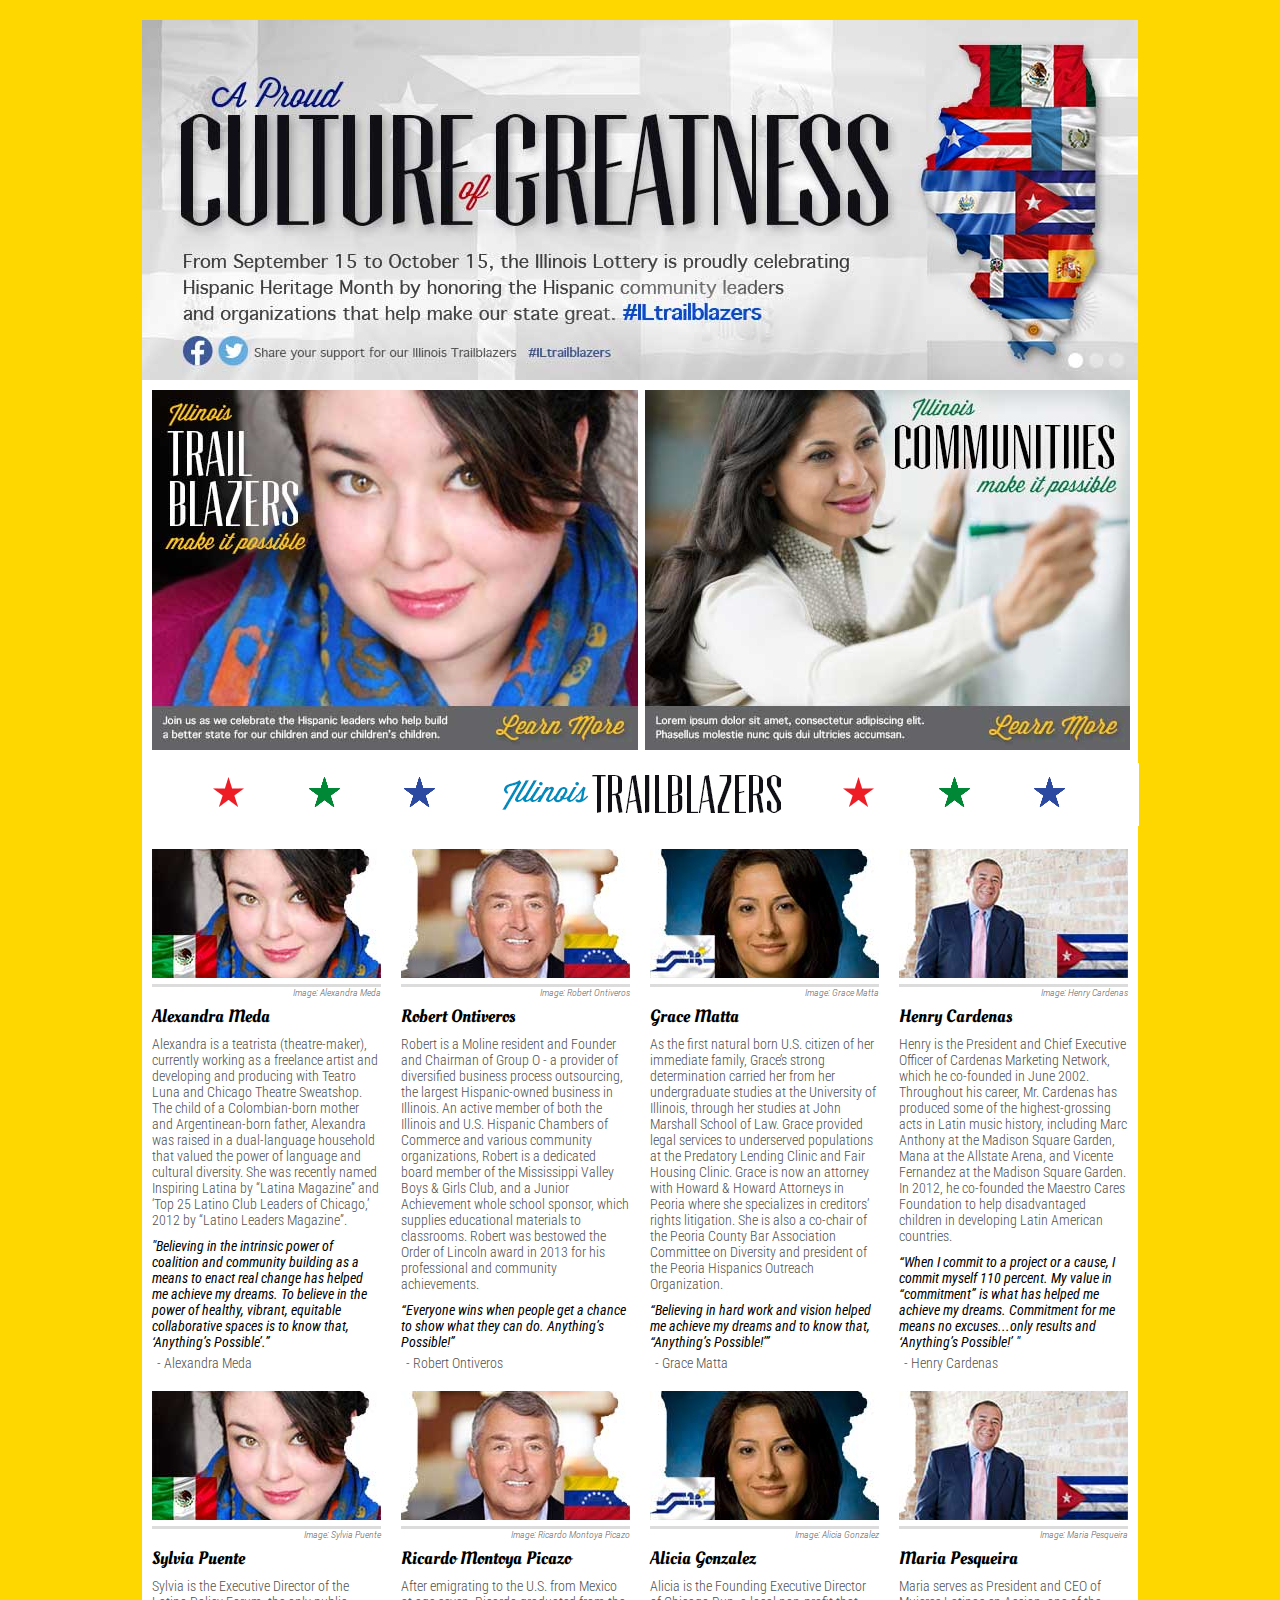
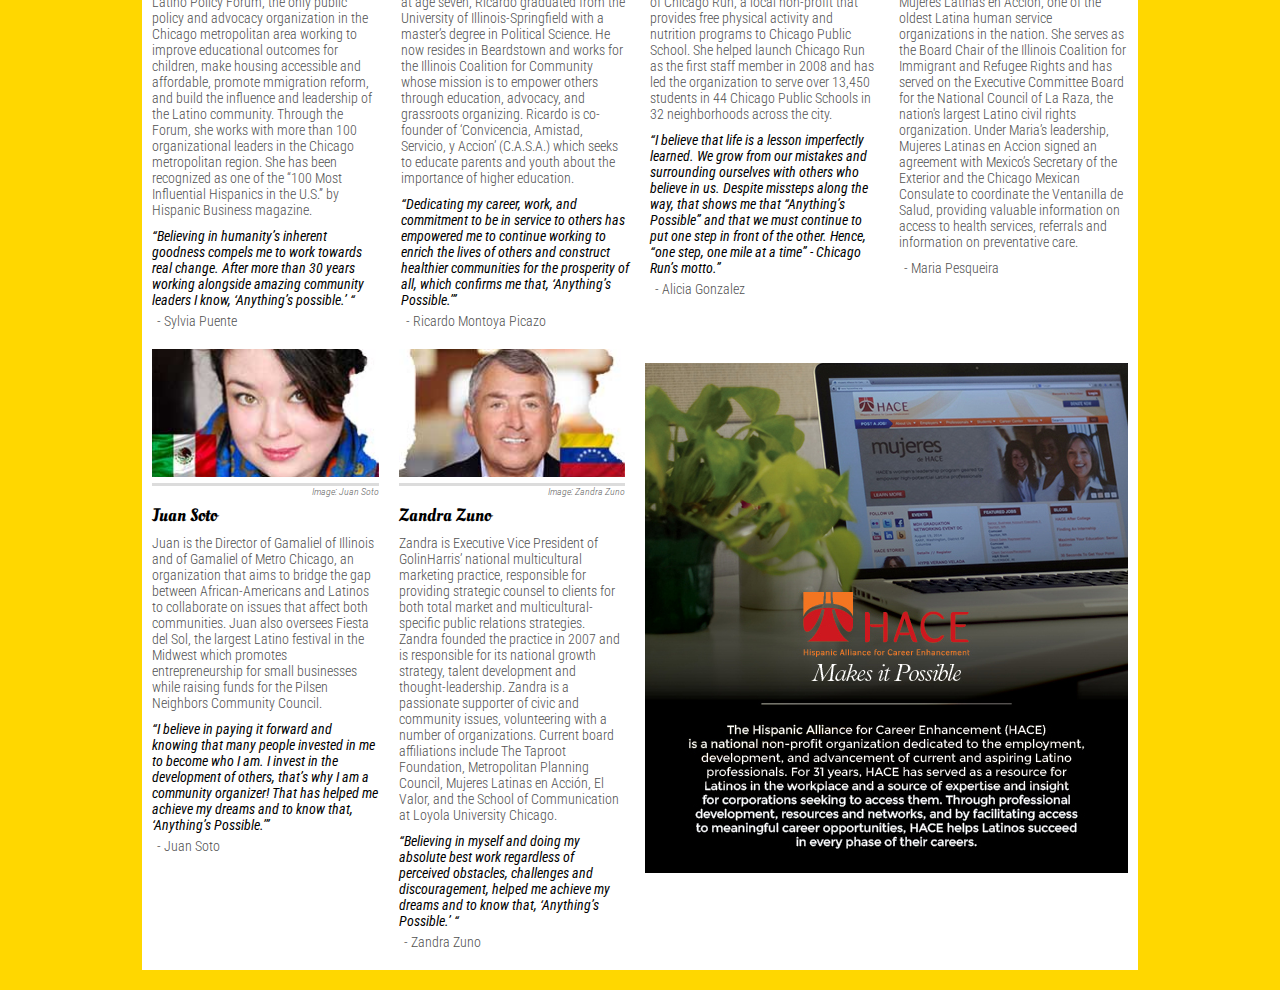
<file: index.html>
<!doctype html>

    <!--[if lt IE 7]><html class="no-js lt-ie9 lt-ie8 lt-ie7" lang="en"><![endif]-->
    <!--[if IE 7]><html class="no-js lt-ie9 lt-ie8" lang="en"><![endif]-->
    <!--[if IE 8]><html class="no-js lt-ie9" lang="en"><![endif]-->
    <!--[if gt IE 8]><!--><html class="no-js" lang="en"><!--<![endif]--><head>
        <meta charset="utf-8">
        <meta http-equiv="X-UA-Compatible" content="IE=edge,chrome=1">
        
        <title></title>
        
        <meta name="description" content="">
        <meta name="viewport" content="width=device-width">
        
        <!--Facebook Metadata /-->
        <meta property="fb:page_id" content="" />
        <meta property="og:image" content="" />
        <meta property="og:description" content=""/>
        <meta property="og:title" content=""/>
        
        <!--Google+ Metadata /-->
        <meta itemprop="name" content="">
        <meta itemprop="description" content="">
        <meta itemprop="image" content="">
    
        <!-- Mobile viewport optimized: j.mp/bplateviewport -->
        <meta name="viewport" content="width=device-width,initial-scale=1">
        
        <link href='http://fonts.googleapis.com/css?family=Oleo+Script' rel='stylesheet' type='text/css'>
        
        <!--link rel="stylesheet" type="text/css" href="css/style.css" />
        <link rel="stylesheet/less" type="text/css" href="css/style.less" /-->
        <link rel="stylesheet" type="text/css" href="css/history_month.css" />
        
        <script src="js/less-1.4.2.min.js"></script>
        
        <script type="text/javascript">
            <!--
            var image1=new Image()
            image1.src="images/slider_01.jpg"
            var image2=new Image()
            image2.src="images/slider_02.jpg"
            var image3=new Image()
            image3.src="images/slider_03.jpg"
            //-->
        </script>
        
        
        
    </head>
    
   	<body style="background-color: #ffd700;">
    
        <div id="holder-content" style="width:996px; margin:20px auto 0 auto; background:white;">
            
            <!-- NEW CODE STARTS HERE -->
            <div class="page-hisory-month history-asian">
                
                <!-- SLIDE SHOW -->
                <div class="holder-slide-show">
                    <img src="images/slider_01.jpg" name="slide" width="996" height="360" />
                </div>
                <!-- SLIDE SHOW END -->
                <script>
                    <!--
                    //variable that will increment through the images
                    var step=1
                    function slideit(){
                        //if browser does not support the image object, exit.
                        if (!document.images)
                        return
                        document.images.slide.src=eval("image"+step+".src")
                        if (step<3)
                        step++
                        else
                        step=1
                        //call function "slideit()" every 4 seconds
                        setTimeout("slideit()",4500)
                    }
                    slideit()
                    //-->
                </script>
                <div class="padding-l">

                    <div class="holder-2-col">
                        <div class="col col-1">
                            <div class="padding-r">
                                <a href="#communities"><img src="images/pod1_traiblazer.jpg" alt="communities make it possible"/></a>                                
                            </div>
                        </div>
                        <div class="col col-1">
                            <div class="padding-r">
                                <a href="#trailblazers"><img src="images/pod2_communities.jpg" alt="illinois retailers make it possible"/></a>
                            </div>
                        </div>
                        <div class="clear"></div>
                    </div><!-- end .holder-3-col -->
                
                
                    <div class="holder-content">
                    <div class="row">
                        <img src="images/header_trailblazers.gif" alt="illinois retailers make it possible"/>
                        </div>
                        <div class="row">
                            <div class="col post">
                                <div class="padding-r">
                                    <div class="thumb"><img class="full" src="images/trail_01.jpg" alt="Alexandra Meda"/></div>
                                    <span class="cred">Image: Alexandra Meda</span>
                                    <h3>Alexandra Meda</h3>
                                    Alexandra is a teatrista (theatre-maker), currently working as a freelance artist and developing and producing with Teatro Luna and Chicago Theatre Sweatshop. The child of a Colombian-born mother and Argentinean-born father, Alexandra was raised in a dual-language household that valued the power of language and cultural  diversity. She was recently named Inspiring Latina by &ldquo;Latina Magazine&rdquo; and &lsquo;Top 25 Latino Club Leaders of Chicago,&rsquo; 2012 by &ldquo;Latino Leaders Magazine&rdquo;.
                                    <em>"Believing in the intrinsic power of coalition and community building as a means to enact real change has helped me achieve my dreams. To believe in the power of healthy, vibrant, equitable collaborative spaces is to know that, &lsquo;Anything&rsquo;s Possible&rsquo;.&rdquo;</em>
                                    <div class="auth">- Alexandra Meda</div>
                                </div>
                            </div>
                            
                            <div class="col post">
                                <div class="padding-r">
                                    <div class="thumb"><img class="full" src="images/trail_02.jpg" alt="Robert Ontiveros "/></div>
                                    <span class="cred">Image: Robert Ontiveros </span>
                                    <h3>Robert Ontiveros</h3>
                                    Robert is a Moline resident and Founder and Chairman of Group O - a provider of diversified business process outsourcing,  the largest Hispanic-owned business in Illinois. An active member of both the Illinois and U.S. Hispanic Chambers of Commerce and various community organizations, Robert  is a dedicated  board member of the Mississippi Valley Boys & Girls Club, and a Junior Achievement whole school sponsor, which supplies educational materials to classrooms. Robert was bestowed the Order of Lincoln award in 2013 for his professional and community achievements.
                                    <em>&ldquo;Everyone wins when people get a chance to show what they can do. Anything&rsquo;s Possible!&rdquo; </em>
                                    <div class="auth">- Robert Ontiveros </div>                                    
                                </div>
                            </div>
                            
                            <div class="col post">
                                <div class="padding-r">
                                    <div class="thumb"><img class="full" src="images/trail_03.jpg" alt="Grace Matta"/></div>
                                    <span class="cred">Image: Grace Matta</span>
                                    <h3>Grace Matta</h3>
                                    As the first natural born U.S. citizen of her immediate family, Grace&rsquo;s strong determination carried her from her undergraduate studies at the University of Illinois, through her studies at John Marshall School of Law.  Grace provided legal services to underserved populations at the Predatory Lending Clinic and Fair Housing Clinic. Grace is now an attorney with Howard & Howard Attorneys in Peoria where she specializes in creditors&rsquo; rights litigation. She is also a co-chair of the Peoria County Bar Association Committee on Diversity and president of the Peoria Hispanics Outreach Organization. 
                                    <em>&ldquo;Believing in hard work and vision helped me achieve my dreams and to know that, &ldquo;Anything&rsquo;s Possible!&rsquo;&rdquo;</em>
                                    <div class="auth">- Grace Matta</div>
                                </div>
                            </div>
                            
                            <div class="col post">
                                <div class="padding-r">
                                    <div class="thumb"><img class="full" src="images/trail_04.jpg" alt="Henry Cardenas"/></div>
                                    <span class="cred">Image: Henry Cardenas</span>
                                    <h3>Henry Cardenas</h3>
                                    Henry is the President and Chief Executive Officer of Cardenas Marketing Network, which he co-founded in June 2002. Throughout his career, Mr. Cardenas has produced some of the highest-grossing acts in Latin music history, including Marc Anthony at the Madison Square Garden, Mana at the Allstate Arena, and Vicente Fernandez at the Madison Square Garden. In 2012, he co-founded the Maestro Cares Foundation to help disadvantaged children in developing Latin American countries.  
                                    <em>&ldquo;When I commit to a project or a cause, I commit myself 110 percent.  My value in &ldquo;commitment&rdquo; is what has helped me achieve my dreams.  Commitment for me means no excuses...only results and &lsquo;Anything&rsquo;s Possible!&rsquo; "</em>
                                    <div class="auth">- Henry Cardenas</div>
                                </div>
                            </div>                          
                            
                            <div class="clear"></div>
                        </div><!-- end .row -->
                        
                        <div class="row">
                            
                            <div class="col post">
                                <div class="padding-r">
                                    <div class="thumb">
                                        <img class="full" src="images/trail_05.jpg" alt="Sylvia Puente"/>
                                    </div>
                                    <span class="cred">Image: Sylvia Puente</span>
                                    <h3>Sylvia Puente</h3>
                                    Sylvia is the Executive Director of the Latino Policy Forum, the only public policy and advocacy organization in the Chicago metropolitan area working to improve educational outcomes for children, make housing accessible and affordable, promote mmigration reform, and build the influence and leadership of the Latino community. Through the Forum, she works with more than 100 organizational leaders in the Chicago metropolitan region. She has been recognized as one of the &ldquo;100 Most Influential Hispanics in the U.S.&rdquo; by Hispanic Business magazine.
                                    <em>&ldquo;Believing in humanity&rsquo;s inherent goodness compels me to work towards real change. After more than 30 years working alongside amazing community leaders I know, &lsquo;Anything&rsquo;s possible.&rsquo; &ldquo;</em>
                                    <div class="auth">- Sylvia Puente</div>                                    
                                </div>
                            </div>
                            
                            <div class="col post">
                                <div class="padding-r">
                                    <div class="thumb"><img class="full" src="images/trail_06.jpg" alt="Ricardo Montoya Picazo"/></div>
                                    <span class="cred">Image: Ricardo Montoya Picazo</span>
                                    <h3>Ricardo Montoya Picazo</h3>
                                    After emigrating to the U.S. from Mexico at age seven, Ricardo graduated from the University of Illinois-Springfield with a master&rsquo;s degree in Political Science. He now resides in Beardstown and works for the Illinois Coalition for Community whose mission is to empower others through education, advocacy, and grassroots organizing. Ricardo is co-founder of &lsquo;Convicencia, Amistad, Servicio, y Accion&rsquo; (C.A.S.A.) which seeks to educate parents and youth about the importance of higher education. 
                                    <em>&ldquo;Dedicating my career, work, and commitment to be in service to others has empowered me to continue working to enrich the lives of others and construct healthier communities for the prosperity of all, which confirms me that, &lsquo;Anything&rsquo;s Possible.&rsquo;&rdquo; </em>
                                    <div class="auth">- Ricardo Montoya Picazo</div>
                                </div>
                            </div>
                            
                            <div class="col post">
                                <div class="padding-r">
                                    <div class="thumb"><img class="full" src="images/trail_07.jpg" alt="Alicia Gonzalez"/></div>
                                    <span class="cred">Image: Alicia Gonzalez</span>
                                    <h3>Alicia Gonzalez</h3>
                                    Alicia is the Founding Executive Director of Chicago Run, a local non-profit that provides free physical activity and nutrition programs to Chicago Public School.  She helped launch Chicago Run as the first staff member in 2008 and has led the organization to serve over 13,450 students in 44 Chicago Public Schools in 32 neighborhoods across the city.
                                    <em>&ldquo;I believe that life is a lesson imperfectly learned. We grow from our mistakes and surrounding ourselves with others who believe in us. Despite missteps along the way, that shows me that &ldquo;Anything&rsquo;s Possible&rdquo; and that we must continue to put one step in front of the other.  Hence, &ldquo;one step, one mile at a time&rdquo; - Chicago Run&rsquo;s motto.&rdquo; </em>
                                    <div class="auth">- Alicia Gonzalez</div>                                   
                                </div>
                            </div>
                            
                            <div class="col post">
                                <div class="padding-r">
                                    <div class="thumb"><img class="full" src="images/trail_08.jpg" alt="Maria Pesqueira"/></div>
                                    <span class="cred">Image: Maria Pesqueira</span>
                                    <h3>Maria Pesqueira</h3>
                                    Maria serves as President and CEO of Mujeres Latinas en Accion, one of the oldest Latina human service organizations in the nation. She serves as the Board Chair of the Illinois Coalition for Immigrant and Refugee Rights and has served on the Executive Committee Board for the National Council of La Raza, the nation's largest Latino civil rights organization. Under Maria&rsquo;s leadership, Mujeres Latinas en Accion signed an agreement with Mexico&rsquo;s Secretary of the Exterior and the Chicago Mexican Consulate to coordinate the Ventanilla de Salud, providing valuable information on access to health services, referrals and information on preventative care.
                                    <em></em>
                                    <div class="auth">- Maria Pesqueira</div>
                                </div>
                            </div>
                            
                            <div class="clear"></div>
                        </div><!-- end .row -->
                        
                        <div class="row" style="width:100% !important;">
                        
                            <div class="col post">
                                <div class="padding-r">
                                    <div class="thumb"><img class="full" src="images/trail_09.jpg" alt="Juan Soto"/></div>
                                    <span class="cred">Image: Juan Soto</span>
                                    <h3>Juan Soto</h3>
                                    Juan is the Director of Gamaliel of Illinois and of Gamaliel of Metro Chicago, an organization that aims to bridge the gap between African-Americans and Latinos to collaborate on issues that affect both communities. Juan also oversees Fiesta del Sol, the largest Latino festival in the Midwest which promotes entrepreneurship for small businesses while raising funds for  the Pilsen Neighbors Community Council.
                                    <em>&ldquo;I believe in paying it forward and knowing that many people invested in me to become who I am. I invest in the development of others, that&rsquo;s why I am a community organizer! That has helped me achieve my dreams and to know that, &lsquo;Anything&rsquo;s Possible.&rsquo;&rdquo;</em>
                                    <div class="auth">- Juan Soto</div>
                                </div>
                            </div>
                            
                            <div class="col post">
                                <div class="padding-r">
                                    <div class="thumb"><img class="full" src="images/trail_10.jpg" alt="Zandra Zuno"/></div>
                                    <span class="cred">Image: Zandra Zuno</span>
                                    <h3>Zandra Zuno</h3>
                                    Zandra is Executive Vice President of GolinHarris&rsquo; national multicultural marketing practice, responsible for providing strategic counsel to clients for both total market and multicultural-specific public relations strategies. Zandra founded the practice in 2007 and is responsible for its national growth strategy, talent development and thought-leadership. Zandra is a passionate supporter of civic and community issues, volunteering with a number of organizations.  Current board affiliations include The Taproot Foundation, Metropolitan Planning Council, Mujeres Latinas en Acci&oacute;n, El Valor, and the School of Communication at Loyola University Chicago.   
                                    <em>&ldquo;Believing in myself and doing my absolute best work regardless of perceived obstacles, challenges and discouragement, helped me achieve my dreams and to know that, &lsquo;Anything&rsquo;s Possible.&rsquo; &ldquo;</em>
                                    <div class="auth">- Zandra Zuno</div>
                                </div>
                            </div>
                            
                            <div class="col-quote">
                                <div class="padding-r">
                                    <p id="communities"></p>
                                    <img class="full" src="images/Supporting Image_HHM_HACE_450x510-B.jpg" alt="hace"/>
                                </div>
                            </div>
                            
                            <div style="margin-bottom:20px;" class="clear"></div>
                            
                        </div><!-- end .row -->
                                                                     
                    </div><!-- end .holder-content -->
                
                </div><!-- end .pading-l -->
            </div>
                
        </div>
        
        <script src="http://ajax.googleapis.com/ajax/libs/jquery/1.10.2/jquery.min.js"></script>
        <!--script src="js/plugins.js"></script>
        <script src="js/script.js"></script--> 
        
        <!--script>
            var _gaq=[['_setAccount','UA-XXXXX-X'],['_trackPageview']];
            (function(d,t){var g=d.createElement(t),s=d.getElementsByTagName(t)[0];
            g.src=('https:'==location.protocol?'//ssl':'//www')+'.google-analytics.com/ga.js';
            s.parentNode.insertBefore(g,s)}(document,'script'));
        </script-->
    </body>
</html>
</file>
<file: css/history_month.css>
@import url(http://fonts.googleapis.com/css?family=Roboto+Condensed:400,700,700italic,300,300italic,400italic);
@import url(http://fonts.googleapis.com/css?family=Montserrat:700);
.clear {
  clear: both;
}
.page-hisory-month {
  font-family: 'Roboto Condensed', 'sans-serif';
  font-weight: 300;
  font-size: 14px;
}
.page-hisory-month .padding-l {
  padding-left: 10px;
}
.page-hisory-month .holder-slide-show {
  position: relative;
  width: 100%;
  height: 360px;
  overflow: hidden;
  background: red;
}
.page-hisory-month .col .padding-r {
  position: relative;
  padding-right: 20px;
  min-height: 350px;
}
.page-hisory-month .col img.full {
  width: 100%;
  height: auto;
}
.page-hisory-month .holder-3-col {
  position: relative;
  margin: 20px 0;
}
.page-hisory-month .holder-3-col .col {
  width: 33.333333%;
  float: left;
}
.page-hisory-month .holder-2-col {
  /*position: relative;*/
  margin: 10px 0;
}
.page-hisory-month .holder-2-col .col {
  width: 50%;
  float: left;
}
/*************************
* AISAN HISTORY MONTH
*************************/
h1 {
font-family: 'Oleo Script', cursive;
  color: black;
  margin: 0;
  padding: 0;
}
.history-asian .holder-content h1,
.history-asian .holder-content h2,
.history-asian .holder-content h3 {
font-family: 'Oleo Script', cursive;
}
.history-asian .holder-content h2 {
  /*border-left:solid 5px #ff7800;*/
  padding: 0;
  margin: 0 0 25px 0;
  font-size: 32px;
  line-height: 28px;
  color: black;
}
.history-asian .holder-content .row {
  margin-bottom: 20px;
  width: 996px;
}
.history-asian .holder-content .col {
  width: 25%;
  float: left;
  color: #515151;
}
.history-asian .holder-content .col em {
  display: block;
  margin: 10px 0 5px 0;
  color: black;
  font-weight: 400;
}
.history-asian .holder-content .col h3 {
  /*border-left:solid 3px #FF4700;*/
  padding: 0;
  margin: 0 0 10px 0;
  font-size: 18px;
  font-weight: 400;
  line-height: 18px;
  color: black;
  border-bottom: none!important;
}
.history-asian .holder-content .col .auth {
  padding-left: 5px;
}
.history-asian .holder-content .col .thumb {
  border-bottom: solid 3px #dcdcdc;
}
.history-asian .holder-content .col .thumb img {
  margin-bottom: 3px;
}
.history-asian .holder-content .col .cred {
  display: block;
  text-align: right;
  font-size: 10px;
  font-style: italic;
  color: #686868;
  margin-bottom: 10px;
}
.history-asian .holder-content .col-quote {
  width: 50%;
  float: left;
}
</file>
